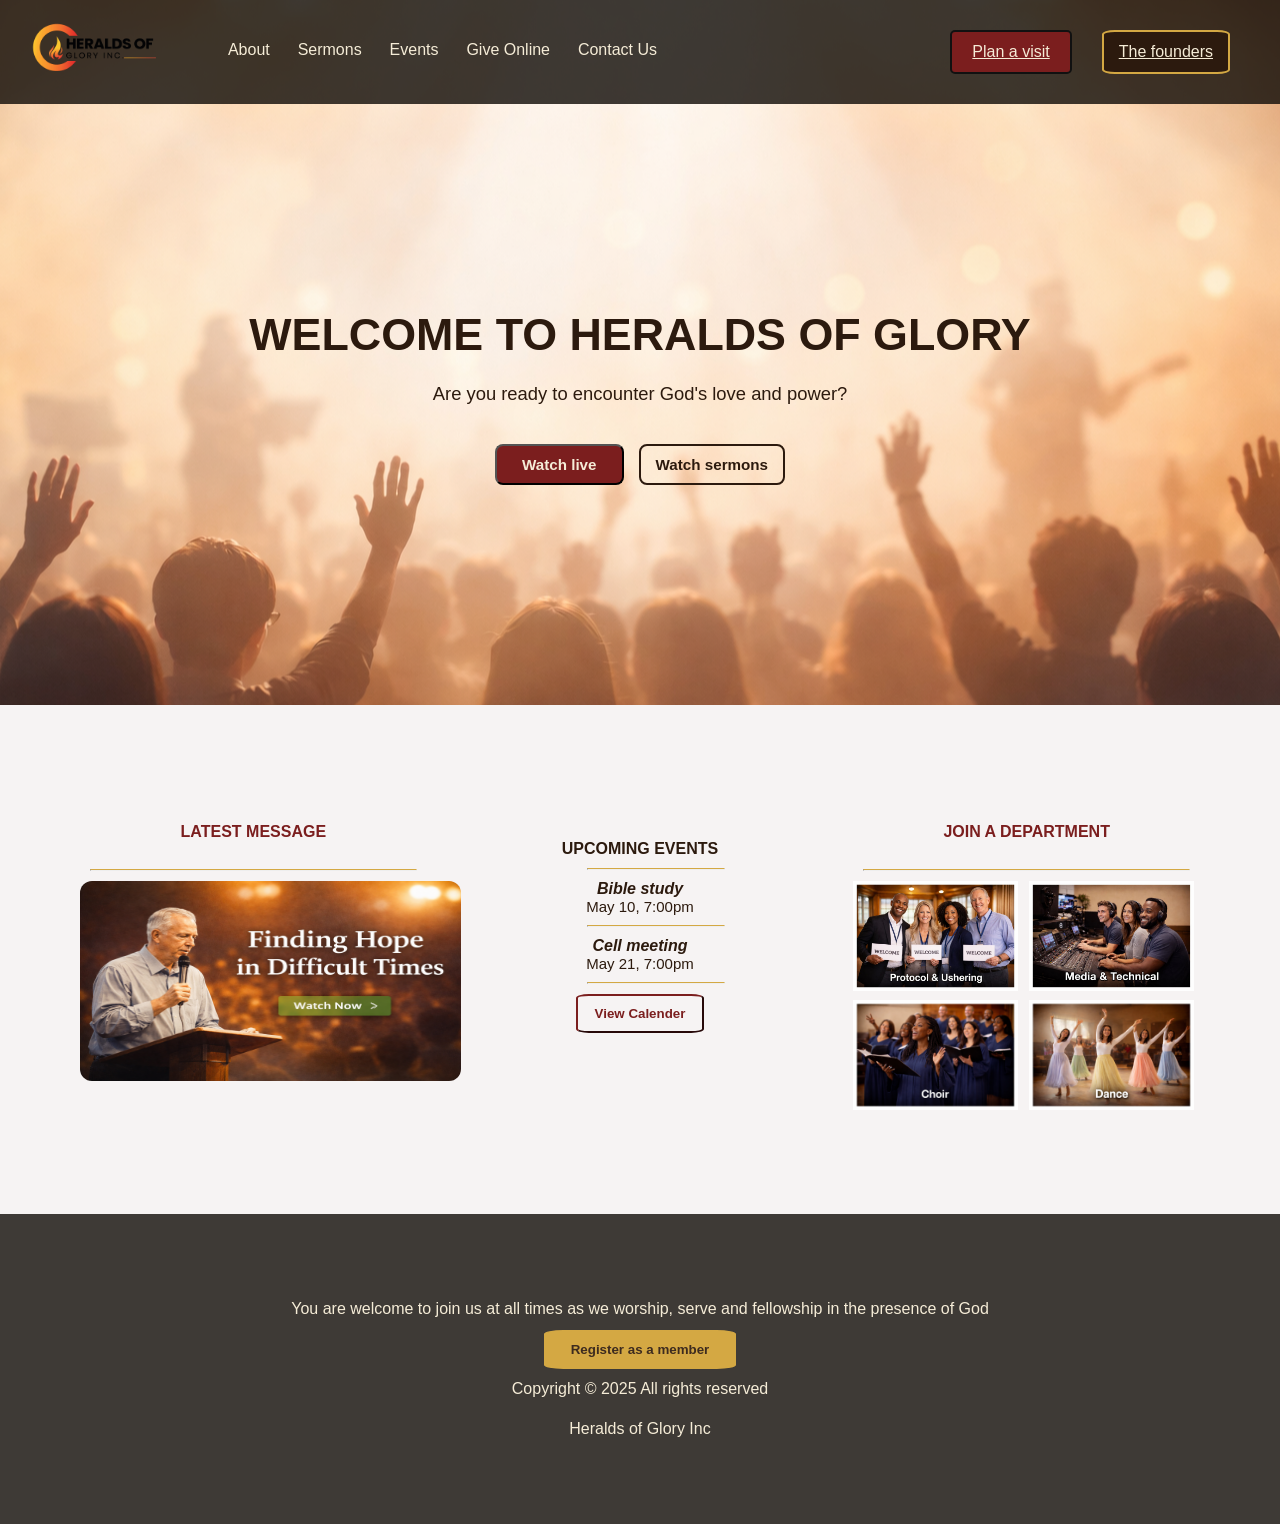
<file: index.html>
<!DOCTYPE html>
<html lang="en">
<head>
    <meta charset="UTF-8">
    <meta name="viewport" content="width=device-width, initial-scale=1.0">
    <link rel="stylesheet" href="./css/heraldsstyling.css">
    <link rel="preconnect" href="https://fonts.googleapis.com">
    <link rel="preconnect" href="https://fonts.gstatic.com" crossorigin>
    <title>Heralds of Glory</title>
</head>
<body>
    <section class="firstpartofpage">

        <header id="header" class="siteheader">

            <nav class="totalnavbar">                
                <img src="./heraldsImages/logo/ChatGPT Image Mar 19, 2026, 03_43_56 PM.png" alt="logo" >
            
                <div id="navlinks">
                    <a href="#">About</a>
                    <a href="#">Sermons</a>
                    <a href="#">Events</a>
                    <a href="#">Give Online</a>
                    <a href="../heralds/contactUs.html">Contact Us</a>
                </div>

                <div id="rightnavlinks">
                    <a href="#" style= " border-radius: 5px; text-decoration: underline;">Plan a visit</a>
                    <a href="#" style= "border-radius: 10%;text-decoration: underline;">The founders</a>
                </div>
            </nav>
        </header>

        <div class="siteinfo">
            <h1 id="welcomemsg">WELCOME TO HERALDS OF GLORY</h1>
             <h3 id="empowermentmsg">
                Are you ready to encounter God's love and power?
             </h3>

            <div class="welcomebtns">
                <button id="livebtn">Watch live</button>
                 <button id="sermonsbtn">Watch sermons</button>
            </div>             
        </div>
    </section>    
    
    <section class="lastpartofpage">
        <div class="newmsg">
            <a href="#" class="invitelinks" > <h4>LATEST MESSAGE</h4> </a> <hr style="margin: 10px;"> 
            <img src="./heraldsImages/finding hope in difficult times.png" alt="messageimage">  
        </div>

        <div class="events">
            <h4>UPCOMING EVENTS</h4> <hr style="margin: 10px;">
            <p style="font-style: italic; font-weight: 800;">Bible study</p>
            <p style="font-size: 15px;">May 10, 7:00pm</p> <hr style="margin: 10px;">
            <p style="font-style: italic; font-weight: 800;">Cell meeting</p>
            <p style="font-size: 15px;">May 21, 7:00pm</p> <hr style="margin: 10px"> 
            <button class="allbtns" id="calenderbtn">View Calender</button>  
        </div>

        <div class="departments">
            <a href="#" class="invitelinks"><h4>JOIN A DEPARTMENT</h4></a> <hr style="margin: 10px;">

            <div class="departmentimges"> 
                <div id="protocol">
                    <img src="./heraldsImages/department/protocol.jpeg" alt="protocol and Ushering">
                </div>
                
                <div id="media">
                    <img src="./heraldsImages/department/media.jpeg" alt="media and technical">
                </div>

                <div id="choir">
                    <img src="./heraldsImages/department/choir.png" alt="choir">
                </div>

                <div id="dance">
                    <img src="./heraldsImages/department/dance.png" alt="dance">
                </div>
            </div> 

        </div>
    </section>    
     

    <footer class="footer">
        <p>You are welcome to join us at all times as we worship, serve and fellowship in the presence of God <br> <button class="allbtns" id="registrationbtn"> Register as a member</button></p>
        
        <p>Copyright <span>&copy; 2025</span> All rights reserved <br>
            Heralds of Glory Inc
        </p>
    </footer>

</body>
</html>
</file>
<file: css/heraldsstyling.css>
/* BODY */
body {
    /* background-image: url(backgroundheralds.png); */
    background-size: cover;
    background-attachment: fixed;
    /* background-position: center; */
    font-family: sans-serif;
    color: #2C1A0E;
}

* {
    margin: 0;
    padding: 0;
    box-sizing: border-box;
}

/* NAV AND NAVBAR */
#rightnavlinks {
    display: flex;
    justify-content: flex-end;
    gap: 30px;
    width: 100%;
    margin: 30px;
    color: brown;
}

#navlinks {
    display: flex;
    justify-content: space-evenly;
    width: 100%;
    margin: 30px;
}

nav {
    display: flex;
    white-space: nowrap;
    color: #111111;
}

nav a {
    text-decoration: none;
    transition: 0.1s;
    color: #F5ECD7;
}

nav a:hover{
    text-decoration: underline;
    font-size: larger;
    color: #C8922A;
}

.totalnavbar {
    background-color: rgba(20, 15, 10, 0.82);
    padding: 0px 20px;
}

#header > nav > img {
    height: 100px;
    width: auto;
}

#rightnavlinks > a:nth-child(1) {
    border: #111111 solid 2px;
    background-color: #7b1e1e;
    padding: 0px 20px;
    color: #F5ECD7;
}

#rightnavlinks > a:nth-child(2) {
    border: #D4A843 solid 2px;
    padding: 0px 15px;
    background-color: #2C1A0E;
    color: #F5ECD7;
}

#rightnavlinks > a:nth-child(2):hover {
    background-color: #D4A843;
    color: #2C1A0E;
}

#rightnavlinks > a:nth-child(1):hover {
    background-color: transparent;
}


/* FIRST SECTION */
.firstpartofpage {
    line-height: 2px;
    line-height: 40px;
    background-image: url(../heraldsImages/backgroundheralds.png);
    background-position: center;

}

.siteinfo {
    text-align: center;
    /* margin: 10px; */
    padding: 200px 40px;
    line-height: 60px;
}

#welcomemsg {
    font-size: 2.8rem;
    font-weight: 900;
    color: #2C1A0E;
}

#empowermentmsg {
    color: #2C1A0E;
    font-size: 1.15rem;
    font-weight: 500;
}

#livebtn {
    font-size: 0.95rem;
    border-radius: 8px;
    cursor: pointer;
    transition: 1s;
    font-weight: 600;
    color: #F5ECD7;
    background-color: #7b1e1e;
    padding: 10px 25px;
}

#livebtn:hover {
    background-color: transparent;
    color: #2C1A0E;
    transition: 0.5s;
}

.welcomebtns {
    display: flex;
    justify-content: center;
    gap: 15px;
    padding: 20px;
}

#sermonsbtn {
    font-size: 0.95rem;
    border-radius: 8px;
    cursor: pointer;
    font-weight: 600;
    color: #2C1A0E;
    padding: 10px 15px;
    background-color: transparent;
    border: 2px solid #2C1A0E;
}

#sermonsbtn:hover {
    background-color: #382e27;
    color: #F5ECD7;
    transition: 0.5s;
}

/* LAST PART */
.lastpartofpage {
    /* border-radius: 12px; */
    display: grid;
    grid-template-columns: repeat(3,1fr);
    gap: 40px;
    justify-content: space-evenly;
    background-color:rgb(244, 240, 240, 0.8);
    padding: 100px 80px;
}

.lastpartofpage h4 {
    text-align: center;
}

.newmsg img {
    width: 110%;
    height: 200px;
    border-radius: 12px;
}

.newmsg img:hover {
    transform:scale(1.05) ;
}

.departmentimges img {
    width: auto;
    height: 110px;
}

.departmentimges img:hover{
    transform:scale(1.05) ;
}

.departmentimges {
    display: grid;
    grid-template-columns: repeat(2,1fr);
    grid-gap: 5px;
}

hr {
   border-top:0.5px solid #D4A843;
}

.events {
    text-align: center;
    position: relative;
    top: 35px;
}

.events hr{
    position: relative;
    left: 110px;
    width: 40%;
}

.events button {
    color: #7B1E1E;
    border-color: #7B1E1E;
    background-color: transparent;
    border-radius: 10%;
    padding: 10px 17px;
    cursor: pointer;
    font-weight: 700;
}

.events button:hover {
    background-color: #7B1E1E;
    color: #F5ECD7;
    transition: 0.2s;
}

.invitelinks {
    text-decoration: none;
    padding: 10px 15px;
    text-align: center;
    color: #7B1E1E;
}

.invitelinks:hover {
    font-size: large;
    transition: 0.2s;
}


/* FOOTER */
footer {
    /* background-image: url(backgroundheralds.png); */
    background-color: rgba(20, 15, 10, 0.82);
    color: #F5ECD7;
    text-align: center;
    padding: 75px;
    line-height: 40px;
}

footer button {
    border: #D4A843 solid 2px;
    padding: 0px 15px;
    background-color: #D4A843;
    color: #3D2B1F;
    cursor: pointer;
    border-radius: 10%;
    padding: 10px 25px;
    font-weight: 700;
}

footer button:hover {
    text-decoration: underline;
}

@media screen and (m){
    
}
</file>
